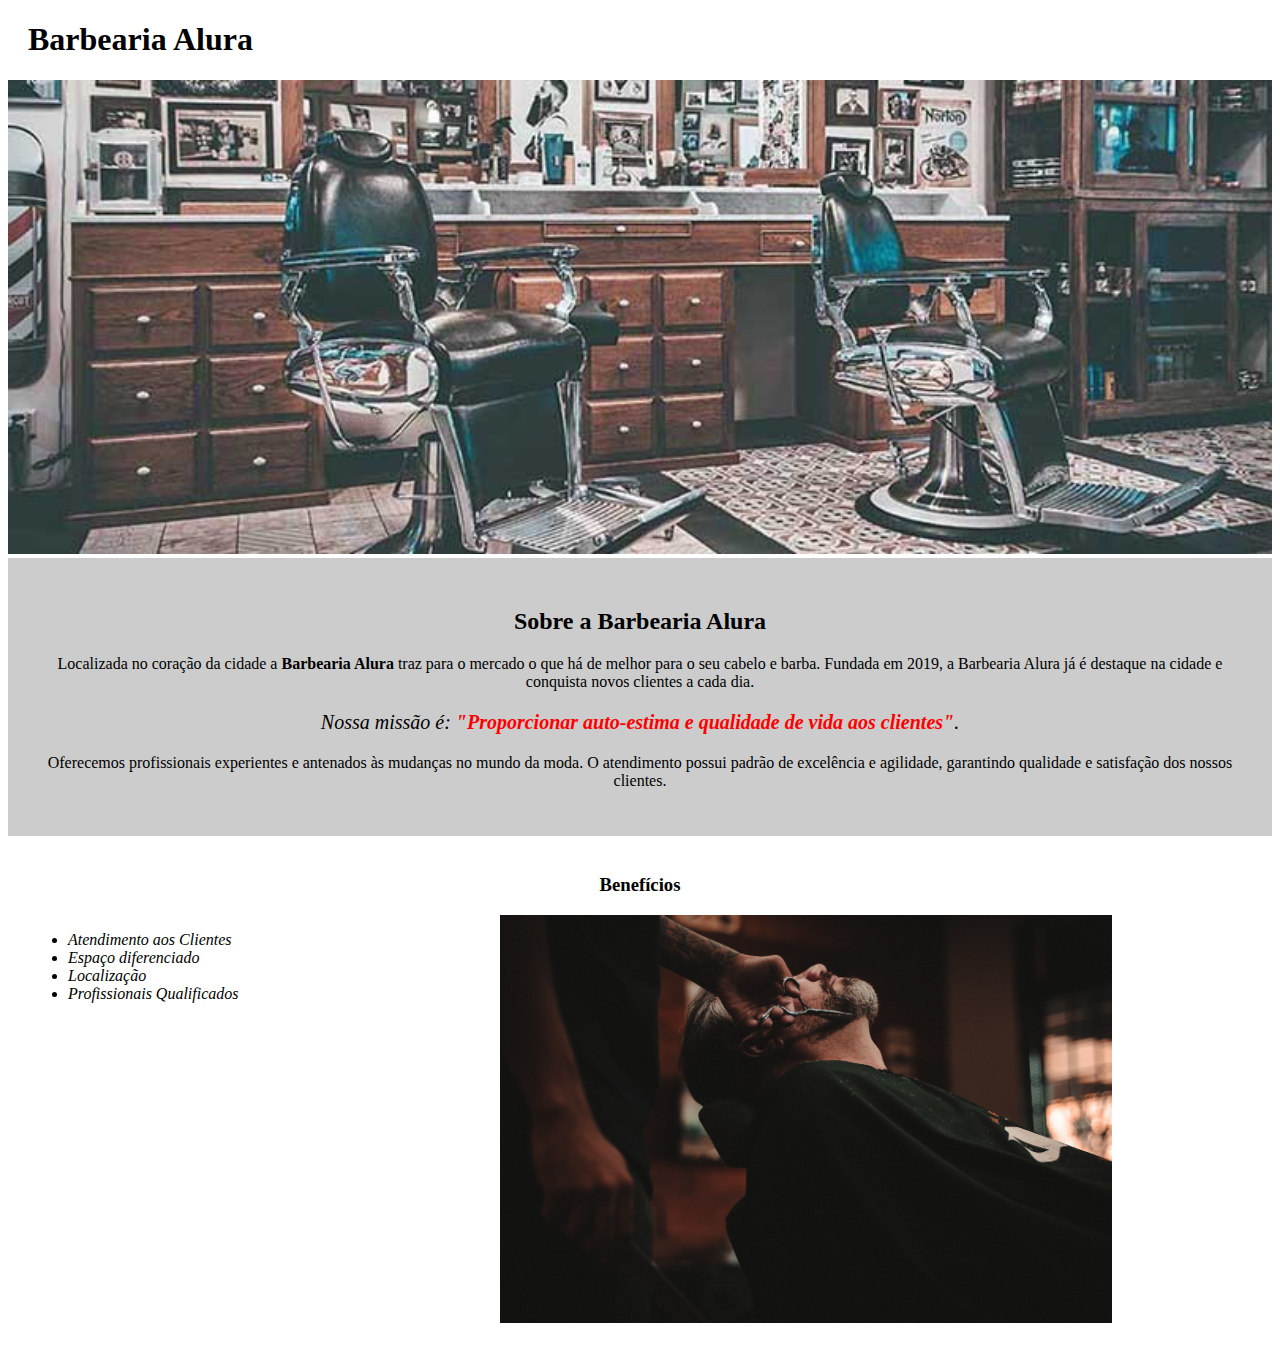
<file: index.html>
<!DOCTYPE html>
<html lang="pt-br">
	<head>
		<meta charset="UTF-8">
		<title>Barbearia Alura</title>
		<link rel="stylesheet" href="style-home.css">
	</head>

	<body>
		<header>
			<h1 class="titulo-principal">Barbearia Alura</h1>
		</header>
		<img id="banner" src="banner.jpg">
		<div class="principal">
			<h2 class="titulo-centralizado">Sobre a Barbearia Alura</h2>
	 
			<p>Localizada no coração da cidade a <strong>Barbearia Alura</strong> traz para o mercado o que há de melhor para o seu cabelo e barba. Fundada em 2019, a Barbearia Alura já é destaque na cidade e conquista novos clientes a cada dia.</p>

			<p id="missao"><em>Nossa missão é: <strong>"Proporcionar auto-estima e qualidade de vida aos clientes"</strong>.</em></p>

			<p>Oferecemos profissionais experientes e antenados às mudanças no mundo da moda. O atendimento possui padrão de excelência e agilidade, garantindo qualidade e satisfação dos nossos clientes.</p>
		</div>

		<div class="beneficios">
			<h3 class="titulo-centralizado">Benefícios</h3>

			<ul>
				<li class="itens">Atendimento aos Clientes</li>
				<li class="itens">Espaço diferenciado</li>
				<li class="itens">Localização</li>
				<li class="itens">Profissionais Qualificados</li>
			</ul>

			<img src="beneficios.jpg" class="imagembeneficios">
		</div>
	</body>
</html>
</file>
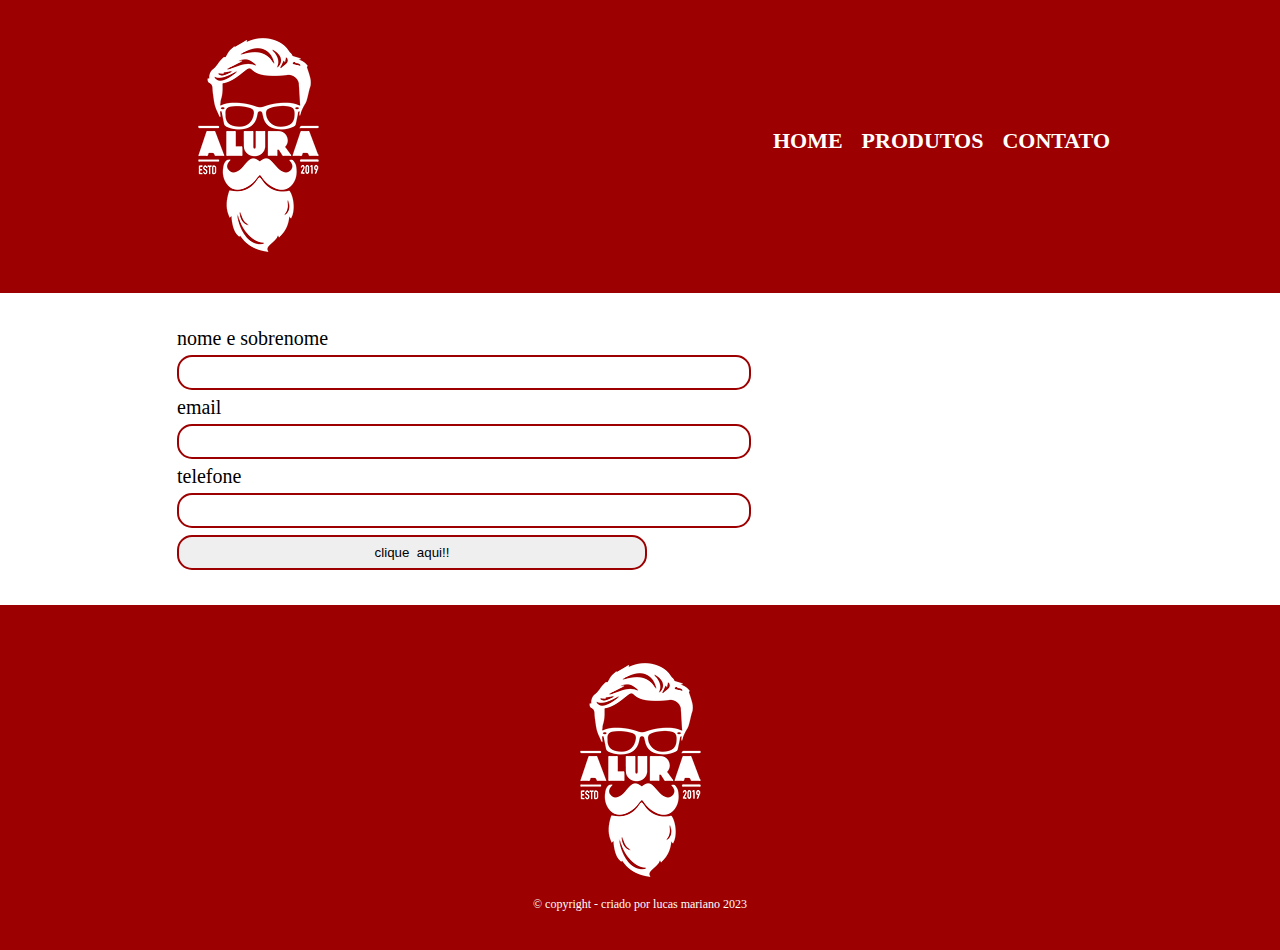
<file: contato.html>
<!DOCTYPE html>
<html>
	<head>
		<meta charset="UTF-8">
		<title>Produtos - Barbearia Alura</title>
		<link rel="stylesheet" href="reset.css">
		<link rel="stylesheet" href="style.css">
		
	</head>
	<body>
		<header>
			<div class="caixa">
				<h1><img src="logo-branco.png"></h1>

				<nav>
					<ul>
						<li><a href="index.html">Home</a></li>
						<li><a href="produtos.html">Produtos</a></li>
						<li><a href="contato.html">Contato</a></li>
					</ul>
				</nav>
			</div>
			
		</header>
		<main>
		<form action="">
			<label for="nomesobrenome">nome e sobrenome</label>
			<input type="text" id="nomesobrenome">

			<label for="email">email</label>
			<input type="text" id="email">

			<label for="telefone">telefone</label>
			<input type="text"id="telefone"> 

			<input type="submit" value="clique  aqui!!">

		</form>
		</main>
		
		<footer>
		    <img src="logo-branco.png" alt="">
			<p> &copy; copyright - criado por lucas mariano 2023</p>
		</footer>
	</body>
</file>
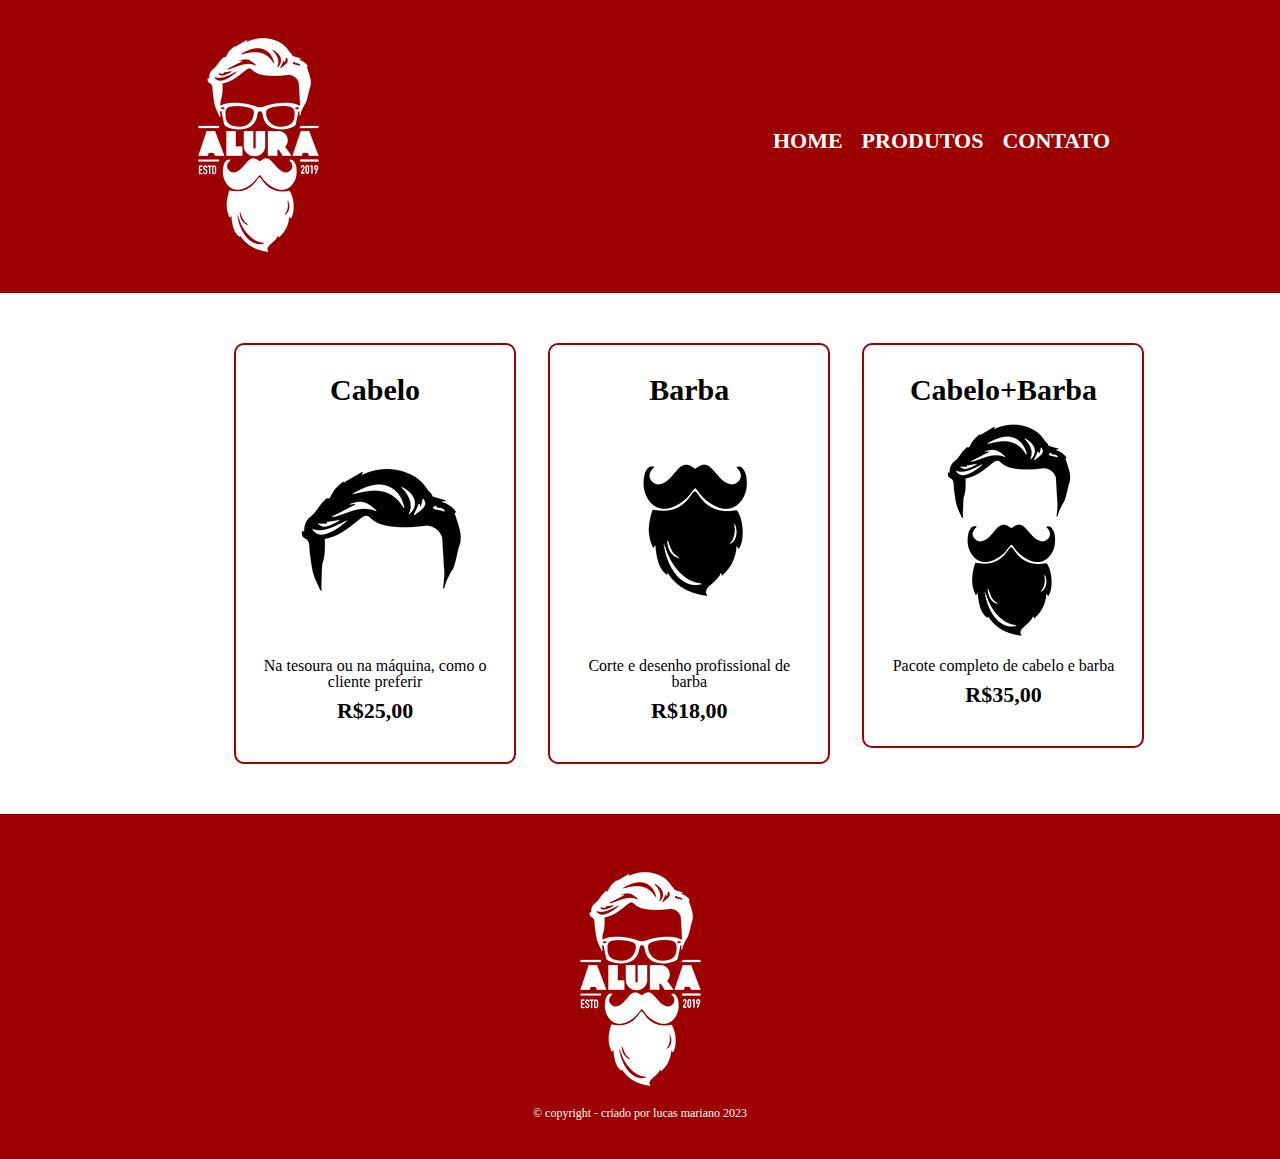
<file: produtos.html>
<!DOCTYPE html>
<html>
	<head>
		<meta charset="UTF-8">
		<title>Produtos - Barbearia Alura</title>
		<link rel="stylesheet" href="reset.css">
		<link rel="stylesheet" href="style.css">
		
	</head>
	<body>
		<header>
			<div class="caixa">
				<h1><img src="logo-branco.png"></h1>

				<nav>
					<ul>
						<li><a href="index.html">Home</a></li>
						<li><a href="produtos.html">Produtos</a></li>
						<li><a href="contato.html">Contato</a></li>
					</ul>
				</nav>
			</div>
			
		</header>
		<main>
			<ul class="produtos">
				<li>
					<h2>Cabelo</h2>
					<img src="cabelo.jpg" alt="">
					<p>Na tesoura ou na máquina, como o cliente preferir</p>
					<p class="produtos-preco">R$25,00</p>
				</li>
				<li>
					<h2>Barba</h2>
					<img src="barba.jpg" alt="">
					<p>Corte e desenho profissional de barba</p>
					<p class="produtos-preco">R$18,00</p>
				</li>
				<li>
					<h2>Cabelo+Barba</h2>
					<img src="cabelo+barba.jpg" alt="">
					<p>Pacote completo de cabelo e barba</p>
					<p class="produtos-preco">R$35,00</p>
				</li>
			</ul>
		</main>
		<footer>
		    <img src="logo-branco.png" alt="">
			<p> &copy; copyright - criado por lucas mariano 2023</p>
		</footer>
	</body>
</html>
</file>
<file: style-home.css>
#banner {
	width:100%;
}

.principal{
	background: #CCCCCC;
	padding: 30px;
}

.titulo-principal {
	padding-left: 20px;
}

.titulo-centralizado {
	text-align: center
}

p {
	text-align: center;
}

#missao {
	font-size: 20px
}

em strong {
	color: #FF0000;
}

.itens {
	font-style: italic
}

.beneficios {
	background: #FFFFFF;
	padding: 20px;
}

ul {
	display: inline-block;
	vertical-align: top;
	width: 20%;
	margin-right: 15%;
}

.imagembeneficios {
	width: 50%;
}
</file>
<file: style.css>
header {
	background: #9c0000;
	padding: 20px 0;
}

.caixa{
	width: 940px;
	position: relative;
	margin: 0 auto;
}

nav{
	position: absolute;
	top: 110px;
	right: 0;
}

nav li {
	display: inline;
	margin: 0 0 0 15px;
}

nav a {
	text-transform: uppercase;
	color: #ffffff;
	font-weight: bold;
	font-size: 22px;
	text-decoration: none;
}

nav a:hover{
	color: black ;
	text-decoration: underline;
}

.produtos{
	width: 940px;
	margin: 0 auto;
	padding: 50px;
		
}
.produtos li{
	display: inline-block;
	text-align: center;
	width: 30%;
	vertical-align: top;
	margin: 50px 0;
	margin: 0 1.5%;
	padding: 30px 20px;
	box-sizing: border-box;
	border: 2px solid #9c0000;
	border-radius: 10px;
}

.produtos h2{
	font-size: 30px;
	font-weight: bold;
}

.produtos li:hover{
	border-color: #9c0000;
	color: #9c0000;
	text-decoration: underline;
}
.produtos li:hover h2{
	font-size: 42px;
}
.produtos li:active{
	border-color: black;
}
.produtos-preco{
	font-size: 22px;
	font-weight: bold;
	margin: 10px;
}

footer{
	background-color: #9c0000;
	text-align: center;
	padding: 40px 0;
}
footer p{
	color: rgb(255, 255, 255);
	font-size: 12px;
}

main{
	width: 940px;
    margin: 0 auto;
}
 form{
	margin: 35px 0;
 }
 input{
	border: 2px solid #9c0000;
	border-radius: 15px;
 }
 input:hover{
	border: 2px solid #ff0909;
 }
form label{
	display: block;
	font-size: 20px;
	margin: 7px;
}
form input{
	display: block;
	margin: 7px;
	padding: 8px 50px;
	width: 50%;

}
</file>
